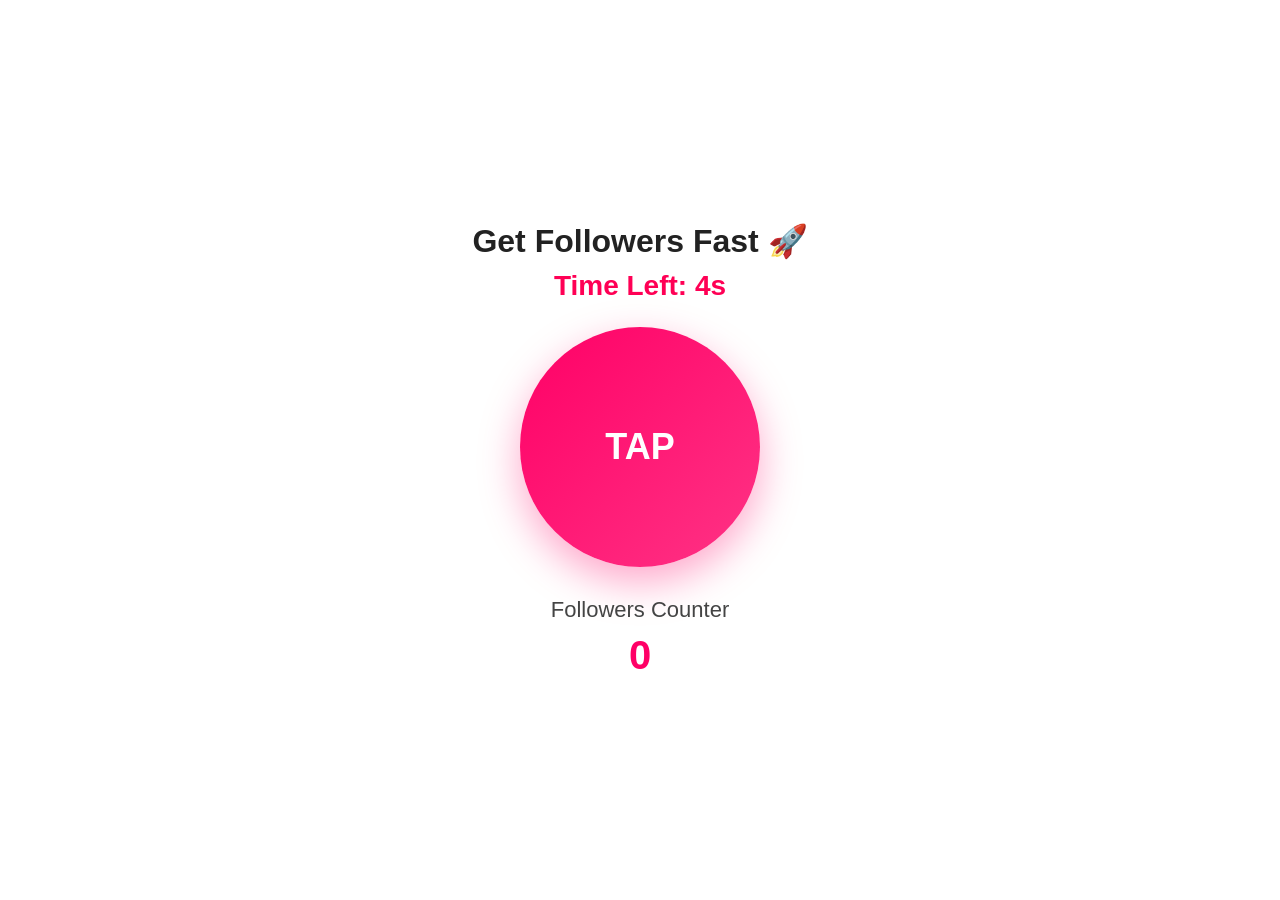
<file: index.html>
<!DOCTYPE html>
<html lang="en">
<head>
<meta charset="UTF-8">
<meta name="viewport" content="width=device-width, initial-scale=1.0">
<title>Get Followers Fast</title>

<style>
*{
margin:0;
padding:0;
box-sizing:border-box;
font-family:Arial,sans-serif;
}

body{
background:#ffffff;
overflow:hidden;
display:flex;
justify-content:center;
align-items:center;
height:100vh;
}

.container{
text-align:center;
width:100%;
max-width:400px;
padding:20px;
}

h1{
font-size:32px;
margin-bottom:10px;
color:#222;
}

.timer{
font-size:28px;
font-weight:bold;
color:#ff0055;
margin-bottom:25px;
}

.follow-btn{
width:240px;
height:240px;
border-radius:50%;
background:linear-gradient(135deg,#ff0066,#ff3385);
margin:auto;
display:flex;
justify-content:center;
align-items:center;
font-size:36px;
font-weight:bold;
color:white;
cursor:pointer;
user-select:none;
box-shadow:0 15px 40px rgba(255,0,102,.35);
animation:pulse 1.5s infinite;
}

.counter-label{
margin-top:30px;
font-size:22px;
color:#444;
}

.counter{
font-size:40px;
font-weight:bold;
color:#ff0066;
margin-top:10px;
}

.plus{
position:absolute;
font-size:30px;
font-weight:bold;
color:#00c853;
pointer-events:none;
animation:floatUp 1s forwards;
}

.popup{
position:fixed;
top:0;
left:0;
width:100%;
height:100%;
background:rgba(0,0,0,.8);
display:none;
justify-content:center;
align-items:center;
}

.popup-box{
background:white;
padding:30px;
border-radius:20px;
width:90%;
max-width:350px;
text-align:center;
}

.popup-box h2{
margin-bottom:15px;
}

.popup-box p{
margin-bottom:20px;
}

.claim{
display:block;
background:#ff0066;
color:white;
padding:15px;
border-radius:10px;
text-decoration:none;
font-weight:bold;
}

@keyframes pulse{
0%{transform:scale(1);}
50%{transform:scale(1.05);}
100%{transform:scale(1);}
}

@keyframes floatUp{
0%{
opacity:1;
transform:translateY(0);
}
100%{
opacity:0;
transform:translateY(-80px);
}
}
</style>
</head>

<body>

<div class="container">

<h1>Get Followers Fast 🚀</h1>

<div class="timer">
Time Left: <span id="time">5</span>s
</div>

<div class="follow-btn" id="tapBtn">
TAP
</div>

<div class="counter-label">
Followers Counter
</div>

<div class="counter" id="followers">
0
</div>

</div>

<div class="popup" id="popup">
<div class="popup-box">
<h2>🎉 Amazing!</h2>
<p>You gained <span id="finalCount"></span> followers.</p>
<p>Complete one final step to receive them.</p>

<a href="https://ln.run/xR-rK" class="claim">
Continue
</a>

</div>
</div>

<script>

let followers = 0;
let seconds = 5;
let gameOver = false;

const btn = document.getElementById("tapBtn");

btn.addEventListener("click",function(e){

if(gameOver) return;

followers += 5;

document.getElementById("followers").innerText =
followers.toLocaleString();

const plus = document.createElement("div");
plus.className="plus";
plus.innerText="+5";

plus.style.left=e.pageX+"px";
plus.style.top=e.pageY+"px";

document.body.appendChild(plus);

setTimeout(()=>{
plus.remove();
},1000);

});

const timer = setInterval(()=>{

seconds--;

document.getElementById("time").innerText=seconds;

if(seconds<=0){

clearInterval(timer);

gameOver=true;

document.getElementById("finalCount").innerText=
followers.toLocaleString();

document.getElementById("popup").style.display="flex";

}

},1000);

</script>

</body>
</html>
</file>
